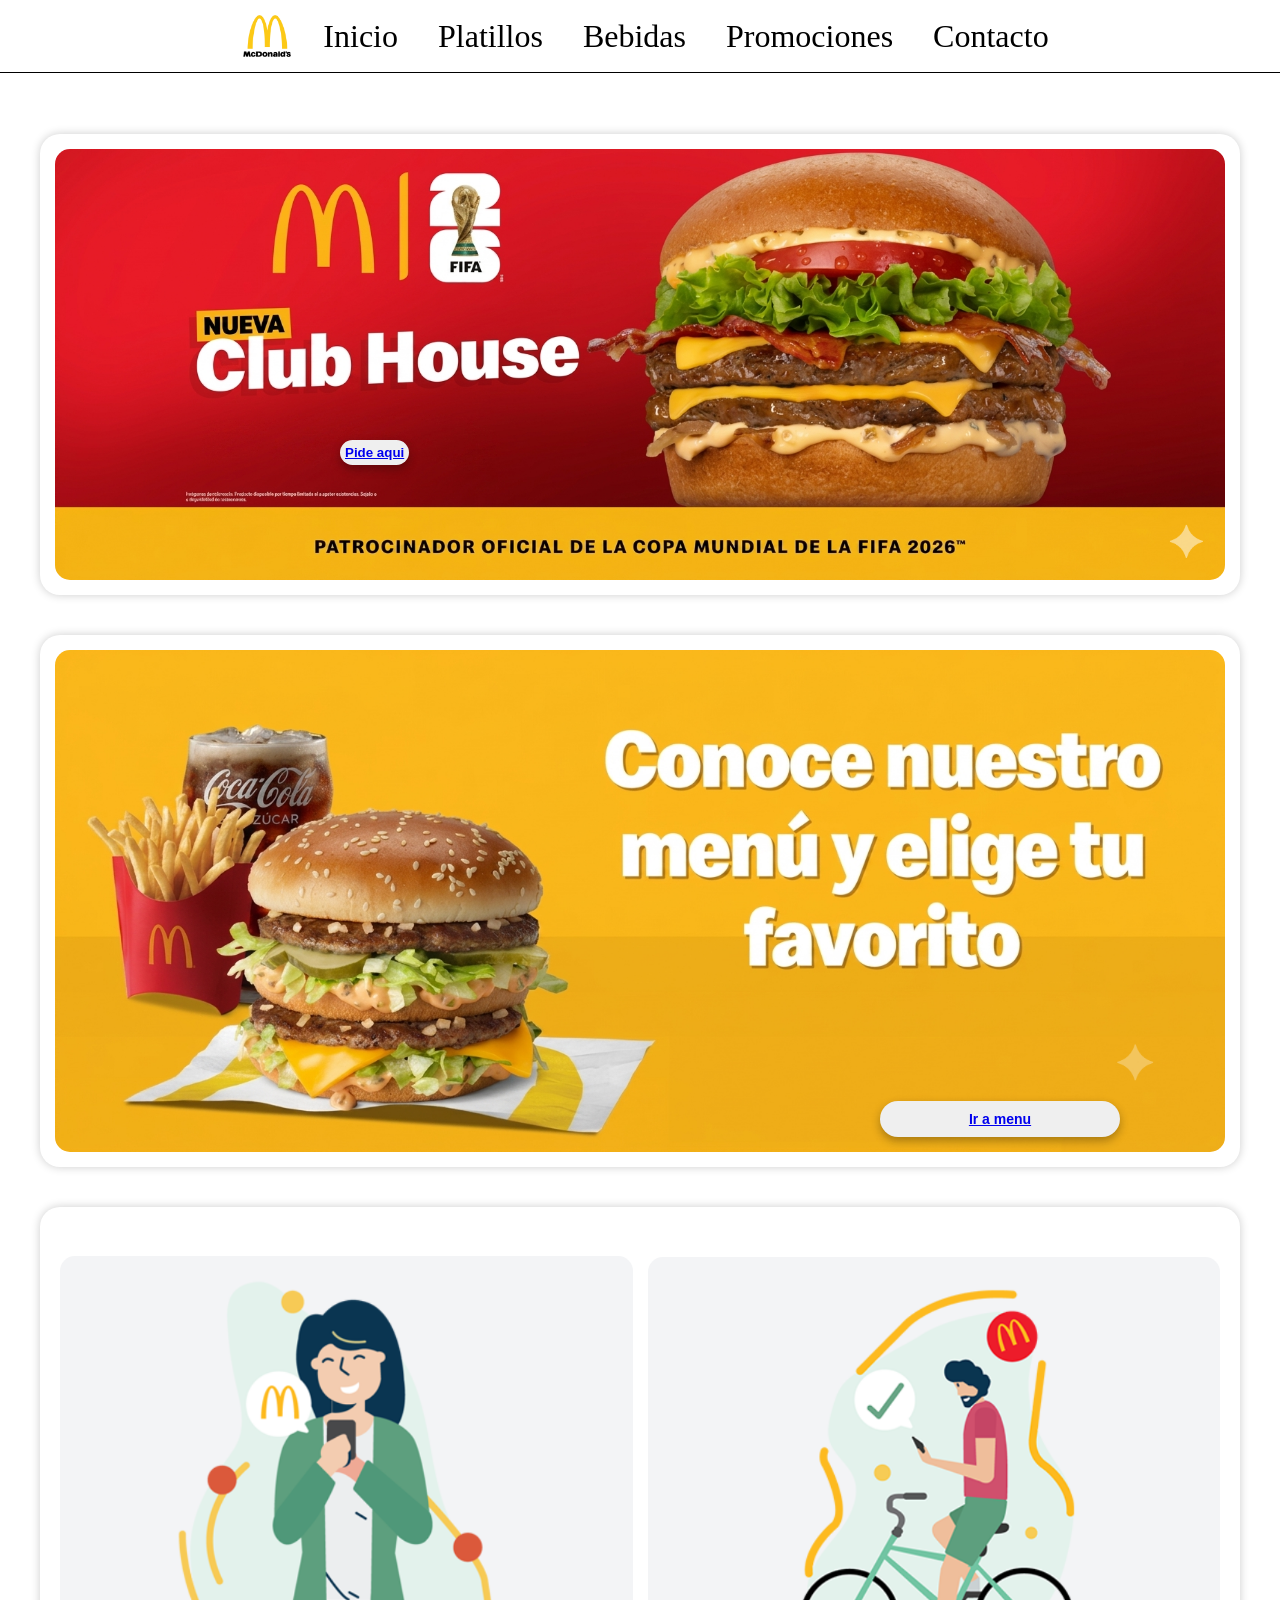
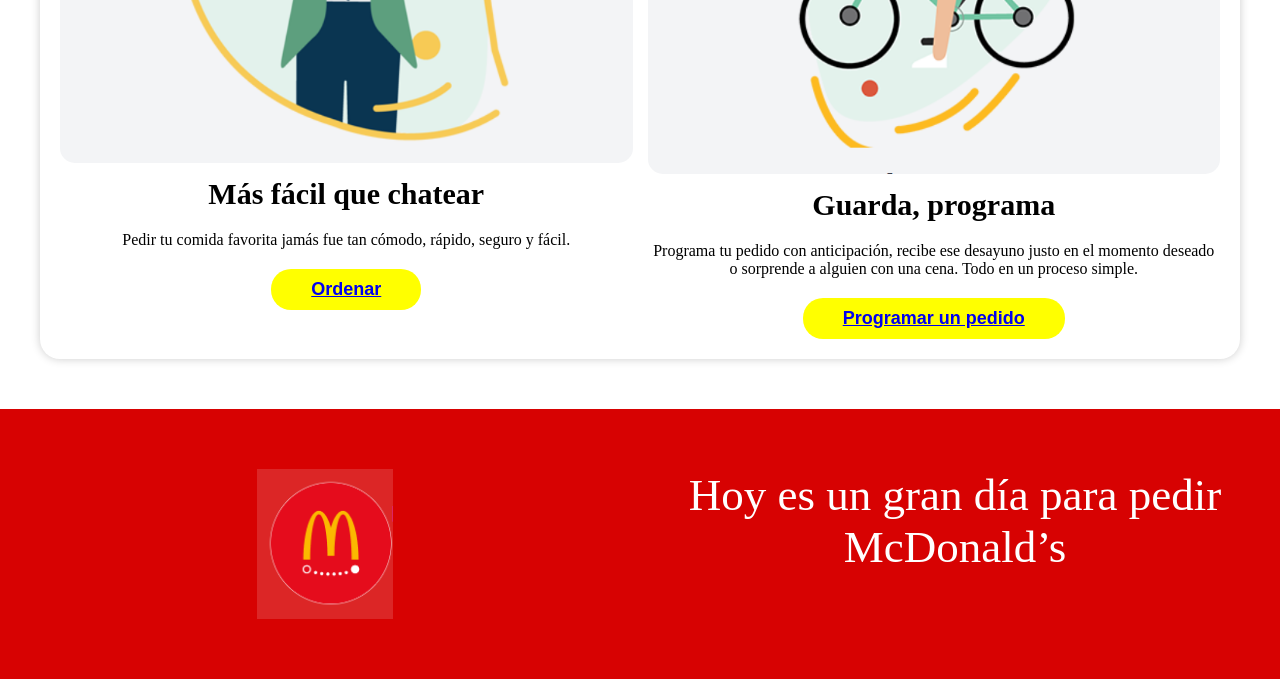
<file: index.html>
<!DOCTYPE html>
<html lang="en">
<head>
    <meta charset="UTF-8">
    <meta name="viewport" content="width=device-width, initial-scale=1.0">
    <link rel="icon" href="img/logo_mcdonals.jpg">
    <link rel="stylesheet" href="css/estilos.css">
    <link rel="stylesheet" href="css/inicio.css">
    <title>Document</title>
</head>
<body>
    <!-- barra de navegacion -->
    <header id="Navegacion">
        <nav class="barra_nav">
            <div class="nav-con">
                <a href="#Navegacion"><img src="img/logo_mcdonals.jpg" alt="MCDonals" class="lgimg"></a>
                <ul class="listado_nav">
                    <li class="plb"><a href="index.html" class="refe">Inicio</a></li>
                    <li class="plb"><a href="platillos.html" class="refe">Platillos</a></li>
                    <li class="plb"><a href="bebidas.html" class="refe">Bebidas</a></li>
                    <li class="plb"><a href="promociones.html" class="refe">Promociones</a></li>
                    <li class="plb"><a href="contacto.html" class="refe">Contacto</a></li>
                </ul>
            </div>
        </nav>
    </header>

    <section>
    <div class="hamburguesas">
        <img src="img/Gemini_Generated_Image_l8v8nql8v8nql8v8.png" alt="">
        <button class="boton"><a href="contacto.html">Pide aqui</a></button>
    </div>

    <div class="juan">
        <img src="img/Gemini_Generated_Image_qb0u0lqb0u0lqb0u.png" alt="">
        <button class="hola"><a href="platillos.html">Ir a menu</a></button>
    </div>

    <div class="contenedor">
      <div class="pepe">
        <img src="img/Captura de pantalla 2026-06-04 170542.png" alt="">
        <h2>Más fácil que chatear</h2>
        <p class="texto">Pedir tu comida favorita jamás fue tan cómodo, rápido, seguro y fácil.</p>
        <button class="boton2"><a href="platillos.html">Ordenar</a></button>
     </div>
     <div class="tio">
        <img src="img/juan.png" alt="">
        <h2>Guarda, programa</h2>
        <p class="texto">Programa tu pedido con anticipación, recibe ese desayuno justo en el momento deseado o sorprende a alguien con una cena. Todo en un proceso simple.</p>
        <button class="boton2"><a href="contacto.html">Programar un pedido</a></button>
     </div>
    </div>

    <div class="fin-de-la-pagina">
        <div class="m">
            <img src="img/holaaa.png" alt="">
        </div>
        <div class="mac">
            <p>Hoy es un gran día para pedir McDonald’s</p>
        </div>
    </div>
   


    </section>
</body>
</html>
</file>
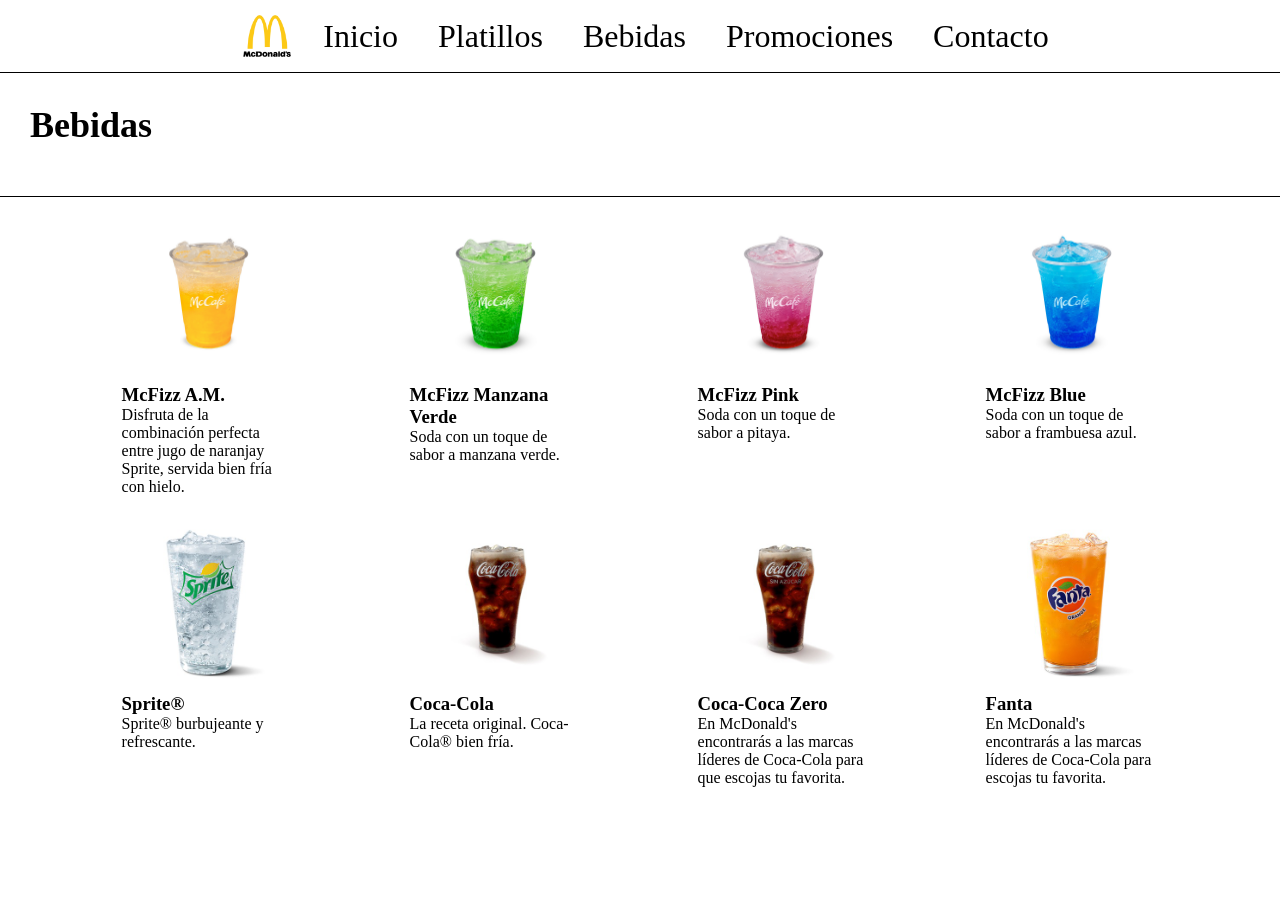
<file: bebidas.html>
<!DOCTYPE html>
<html lang="en">
<head>
    <meta charset="UTF-8">
    <meta name="viewport" content="width=device-width, initial-scale=1.0">
    <link rel="icon" href="img/logo_mcdonals.jpg">
    <link rel="stylesheet" href="css/estilos.css">
    <link rel="stylesheet" href="css/bebidas.css">
    <title>Document</title>
</head>
<body>
    <!-- barra de navegacion -->
    <header id="Navegacion">
        <nav class="barra_nav">
            <div class="nav-con">
                <a href="#Navegacion"><img src="img/logo_mcdonals.jpg" alt="MCDonals" class="lgimg"></a>
                <ul class="listado_nav">
                    <li class="plb"><a href="index.html" class="refe">Inicio</a></li>
                    <li class="plb"><a href="platillos.html" class="refe">Platillos</a></li>
                    <li class="plb"><a href="bebidas.html" class="refe">Bebidas</a></li>
                    <li class="plb"><a href="promociones.html" class="refe">Promociones</a></li>
                    <li class="plb"><a href="contacto.html" class="refe">Contacto</a></li>
                </ul>
            </div>
        </nav>
    </header>
    <section>
        <div class="soda">
        <h2 class="bebidas">Bebidas</h2>
        </div>

        <div class="contenedor">
            <div class="img">
                <img src="img/bebida1.jpg" alt="">
                <h3>McFizz A.M.</h3>
                <p>Disfruta de la combinación perfecta entre jugo de naranjay Sprite, servida bien fría con hielo.</p>
            </div>

            <div class="img">
                <img src="img/bebida2.jpg" alt="">
                <h3>McFizz Manzana Verde</h3>
                <p>Soda con un toque de sabor a manzana verde.</p>
            </div>

            <div class="img">
                <img src="img/bebida3.jpg" alt="">
                <h3>McFizz Pink</h3>
                <p>Soda con un toque de sabor a pitaya.</p>
            </div>

            <div class="img">
                <img src="img/bebida4.jpg" alt="">
                <h3>McFizz Blue</h3>
                <p>Soda con un toque de sabor a frambuesa azul.</p>
            </div>

            <div class="img">
                <img src="img/bebida5.jpg" alt="">
                <h3>Sprite®</h3>
                <p>Sprite® burbujeante y refrescante.</p>
            </div>

            <div class="img">
                <img src="img/bebida6.jpg" alt="">
                <h3>Coca-Cola</h3>
                <p>La receta original. Coca-Cola® bien fría.</p>
            </div>

            <div class="img">
                <img src="img/bebida7.jpg" alt="">
                <h3>Coca-Coca Zero</h3>
                <p>En McDonald's encontrarás a las marcas líderes de Coca-Cola para que escojas tu favorita.</p>
            </div>

            <div class="img">
                <img src="img/bebida8.jpg" alt="">
                <h3>Fanta</h3>
                <p>En McDonald's encontrarás a las marcas líderes de Coca-Cola para escojas tu favorita.</p>
            </div>
        </div>
    </section>
</body>
</html>
</file>
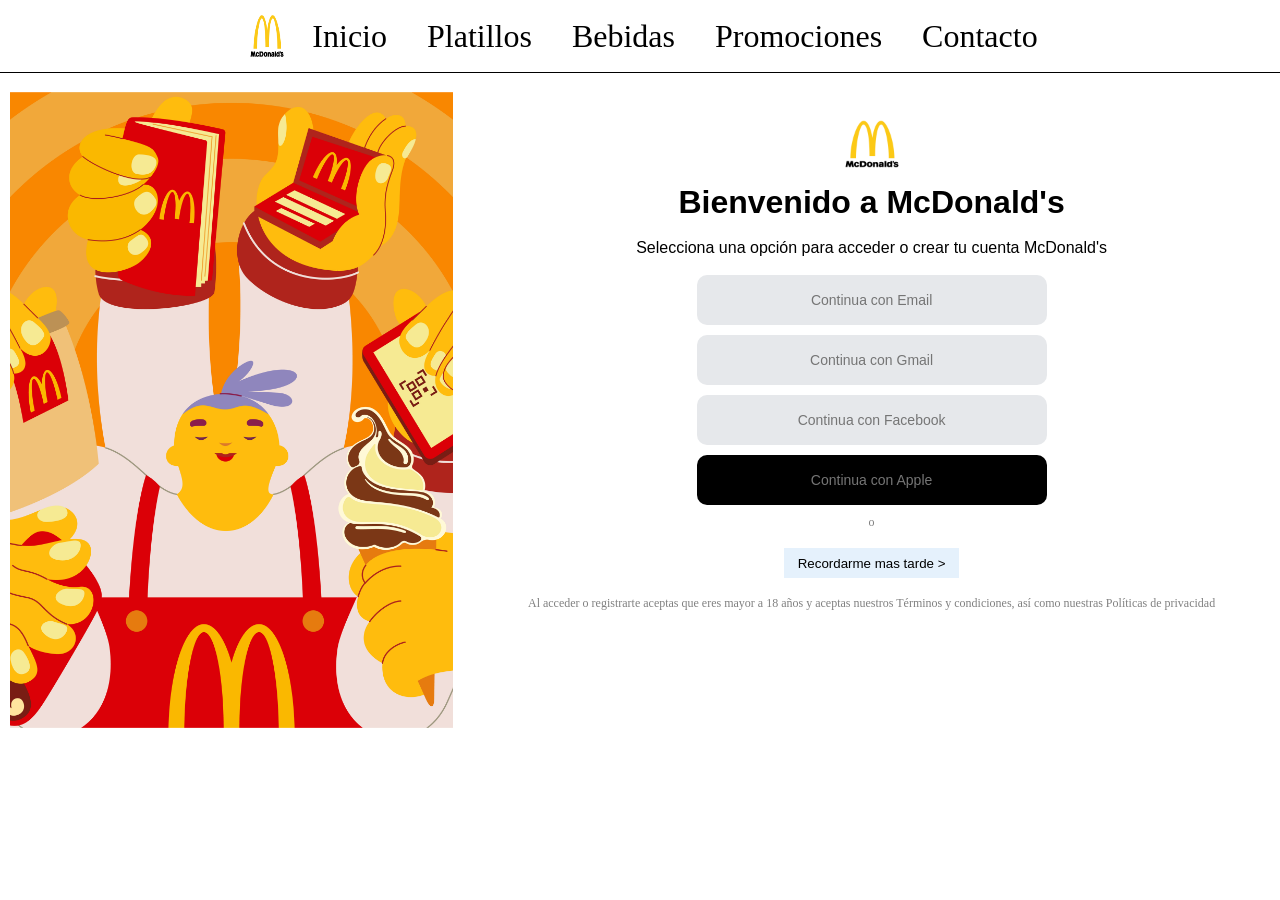
<file: contacto.html>
<!DOCTYPE html>
<html lang="en">
<head>
    <meta charset="UTF-8">
    <meta name="viewport" content="width=device-width, initial-scale=1.0">
    <link rel="icon" href="img/logo_mcdonals.jpg">
    <link rel="stylesheet" href="css/estilos.css">
    <link rel="stylesheet" href="css/contacto.css">
    <title>Document</title>
</head>
<body>
    <!-- barra de navegacion -->
    <header id="Navegacion">
        <nav class="barra_nav">
            <div class="nav-con">
                <a href="#Navegacion"><img src="img/logo_mcdonals.jpg" alt="MCDonals" class="lgimg"></a>
                <ul class="listado_nav">
                    <li class="plb"><a href="index.html" class="refe">Inicio</a></li>
                    <li class="plb"><a href="platillos.html" class="refe">Platillos</a></li>
                    <li class="plb"><a href="bebidas.html" class="refe">Bebidas</a></li>
                    <li class="plb"><a href="promociones.html" class="refe">Promociones</a></li>
                    <li class="plb"><a href="contacto.html" class="refe">Contacto</a></li>
                </ul>
            </div>
        </nav>
    </header>
<!-- cuenta -->
 <section>
<div class="contenedor">
    <div class="contenedor1">
    </div>
    <div class="contenedor2">
        <div class="imagen">
            <img src="img/logo_mcdonals.jpg" alt="" class="logo">
        </div>
        <h2>Bienvenido a McDonald's</h2>
        <br>
        <p>Selecciona una opción para acceder o crear tu cuenta McDonald's</p>
        <!-- botones de cuenta -->
         <br>
        <div class="cuenta">
            <div class="boton">               
                <input type="text" placeholder="Continua con Email" required>
            </div>
            <div class="boton">            
                <input type="text" placeholder="Continua con Gmail">
            </div>
            <div class="boton">
                <input type="text" placeholder="Continua con Facebook">
            </div>
            <div class="boton">
                <input type="text" placeholder="Continua con Apple" class="Apple">
            </div>
            <span>o</span> 
            <br>
            <button>Recordarme mas tarde ></button> 
            <br>
            <span>Al acceder o registrarte aceptas que eres mayor a 18 años y aceptas nuestros Términos y condiciones, así como nuestras Políticas de privacidad</span>        
        </div>
        <!-- fin de cuenta -->
    </div>
</div>
 </section>

</body>
</html>
</file>
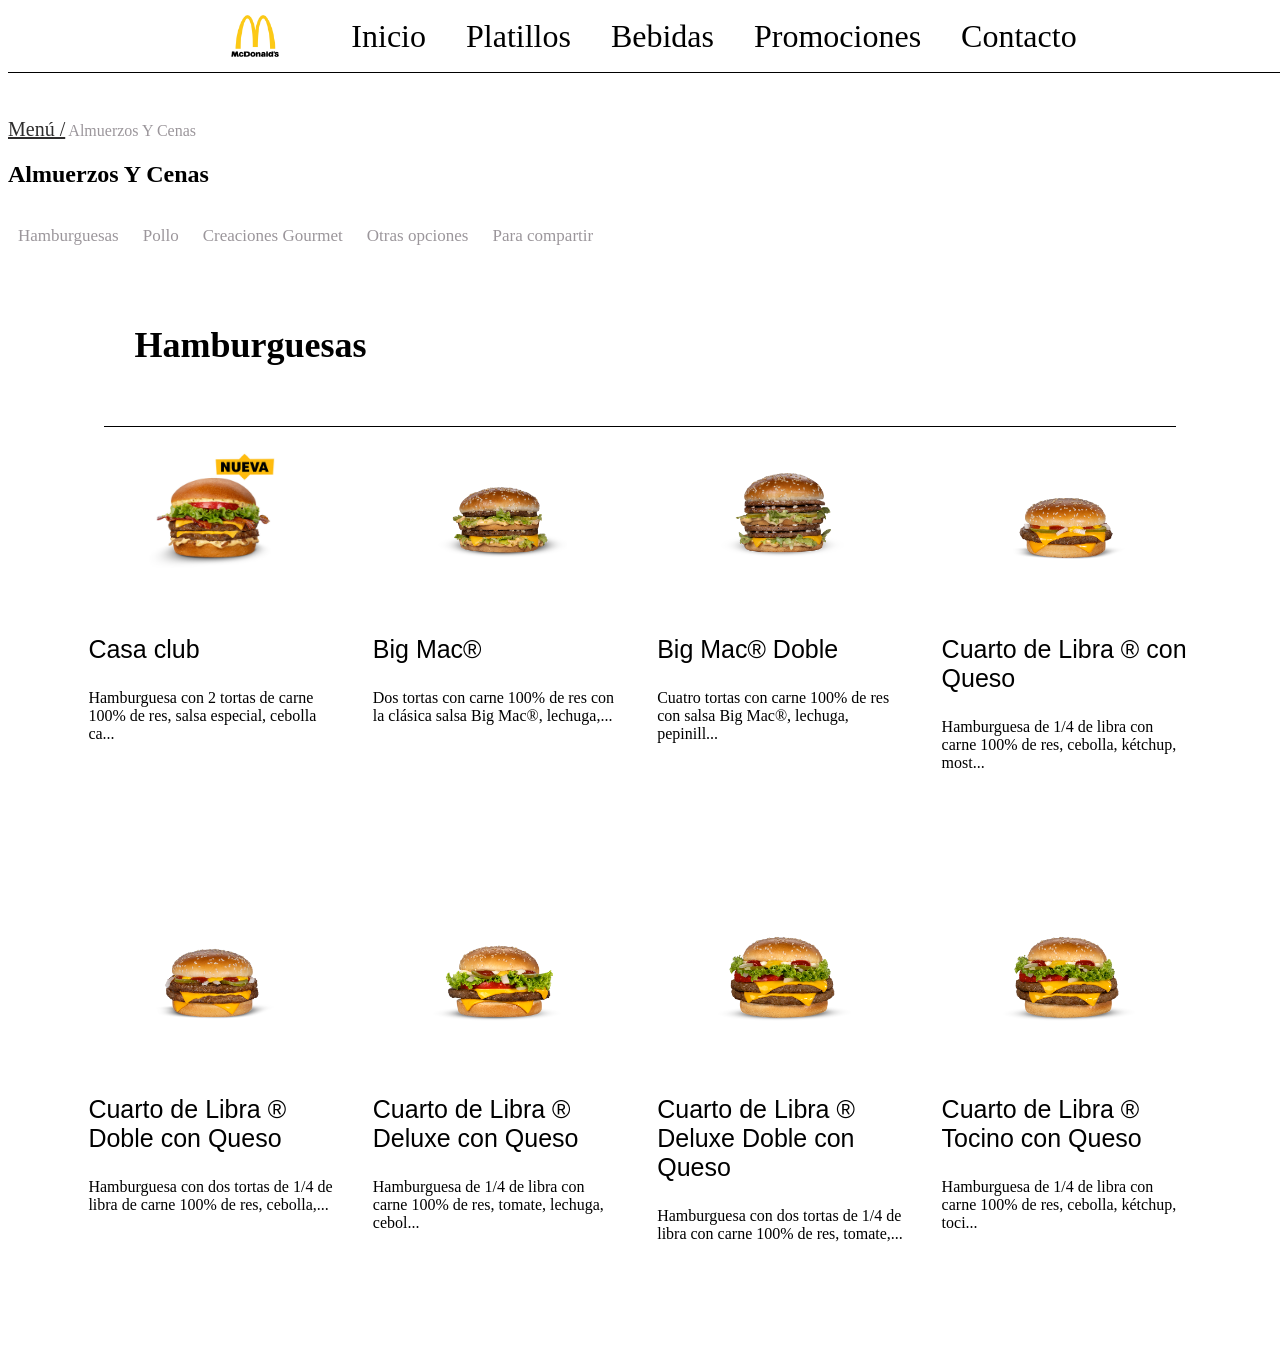
<file: platillos.html>
<!DOCTYPE html>
<html lang="en">
<head>
    <meta charset="UTF-8">
    <meta name="viewport" content="width=device-width, initial-scale=1.0">
    <link rel="icon" href="img/logo_mcdonals.jpg">
    <link rel="stylesheet" href="css/estilos.css">
    <link rel="stylesheet" href="css/platillos.css">
    <title>Document</title>
</head>
<body>
    <!-- barra de navegacion -->
    <header id="Navegacion">
        <nav class="barra_nav">
            <div class="nav-con">
                <a href="#Navegacion"><img src="img/logo_mcdonals.jpg" alt="MCDonals" class="lgimg"></a>
                <ul class="listado_nav">
                    <li class="plb"><a href="index.html" class="refe">Inicio</a></li>
                    <li class="plb"><a href="platillos.html" class="refe">Platillos</a></li>
                    <li class="plb"><a href="bebidas.html" class="refe">Bebidas</a></li>
                    <li class="plb"><a href="promociones.html" class="refe">Promociones</a></li>
                    <li class="plb"><a href="contacto.html" class="refe">Contacto</a></li>
                </ul>
            </div>
        </nav>
    </header>
    <section class="hamburguesas">
<br>
<br>
    <a href="index.html" class="an">Menú /</a> <span>Almuerzos Y Cenas</span>
<br>
<h1>Almuerzos Y Cenas</h1>
<br>
<div class="car">
<span>Hamburguesas</span> <span>Pollo</span> <span>
Creaciones Gourmet</span> <span>
Otras opciones
</span>
<span>
Para compartir</span>
</div>
<br>
<div class="titulo-2">
    <h2>Hamburguesas</h2>
</div>

<div class="contenedor">
<div class="contenedor-tarjetas">
    <img src="img/hamburguesa 1.jpg" alt="">
    <br>
    <p class="tt">Casa club</p>
    <p class="p">Hamburguesa con 2 tortas de carne 100% de res, salsa especial, cebolla ca...</p>
    <br>
</div>

<div class="contenedor-tarjetas">
    <img src="img/hamburguesa 2..png" alt="">
    <br>
    <p class="tt">Big Mac®</p>
    <p class="p">Dos tortas con carne 100% de res con la clásica salsa Big Mac®, lechuga,...</p>
    <br>
</div>

<div class="contenedor-tarjetas">
    <img src="img/hamburguesa 3.png" alt="">
    <br>
    <p class="tt">Big Mac® Doble
</p>
    <p class="p">Cuatro tortas con carne 100% de res con salsa Big Mac®, lechuga, pepinill...</p>
    <br>
</div>

<div class="contenedor-tarjetas">
    <img src="img/hamburguesa 4.png" alt="">
    <br>
    <p class="tt">Cuarto de Libra ® con Queso
</p>
    <p class="p">Hamburguesa de 1/4 de libra con carne 100% de res, cebolla, kétchup, most...</p>
    <br>
</div>

<div class="contenedor-tarjetas">
    <img src="img/hamburguesa 5.png" alt="">
    <br>
    <p class="tt">Cuarto de Libra ® Doble con Queso
</p>
    <p class="p">Hamburguesa con dos tortas de 1/4 de libra de carne 100% de res, cebolla,...</p>
    <br>
</div>

<div class="contenedor-tarjetas">
    <img src="img/hamburguesa 6.png ">
    <br>
    <p class="tt">Cuarto de Libra ® Deluxe con Queso
</p>
    <p class="p">Hamburguesa de 1/4 de libra con carne 100% de res, tomate, lechuga, cebol...</p>
    <br>
</div>

<div class="contenedor-tarjetas">
    <img src="img/hamburguesa 7.png">
    <br>
    <p class="tt">Cuarto de Libra ® Deluxe Doble con Queso
</p>
    <p class="p">Hamburguesa con dos tortas de 1/4 de libra con carne 100% de res, tomate,...</p>
    <br>
</div>

<div class="contenedor-tarjetas">
    <img src="img/hamburguesa 7.png">
    <br>
    <p class="tt">Cuarto de Libra ® Tocino con Queso
</p>
    <p class="p">Hamburguesa de 1/4 de libra con carne 100% de res, cebolla, kétchup, toci...</p>
    <br>
</div>


</div>


</section>
</body>
</html>
</file>
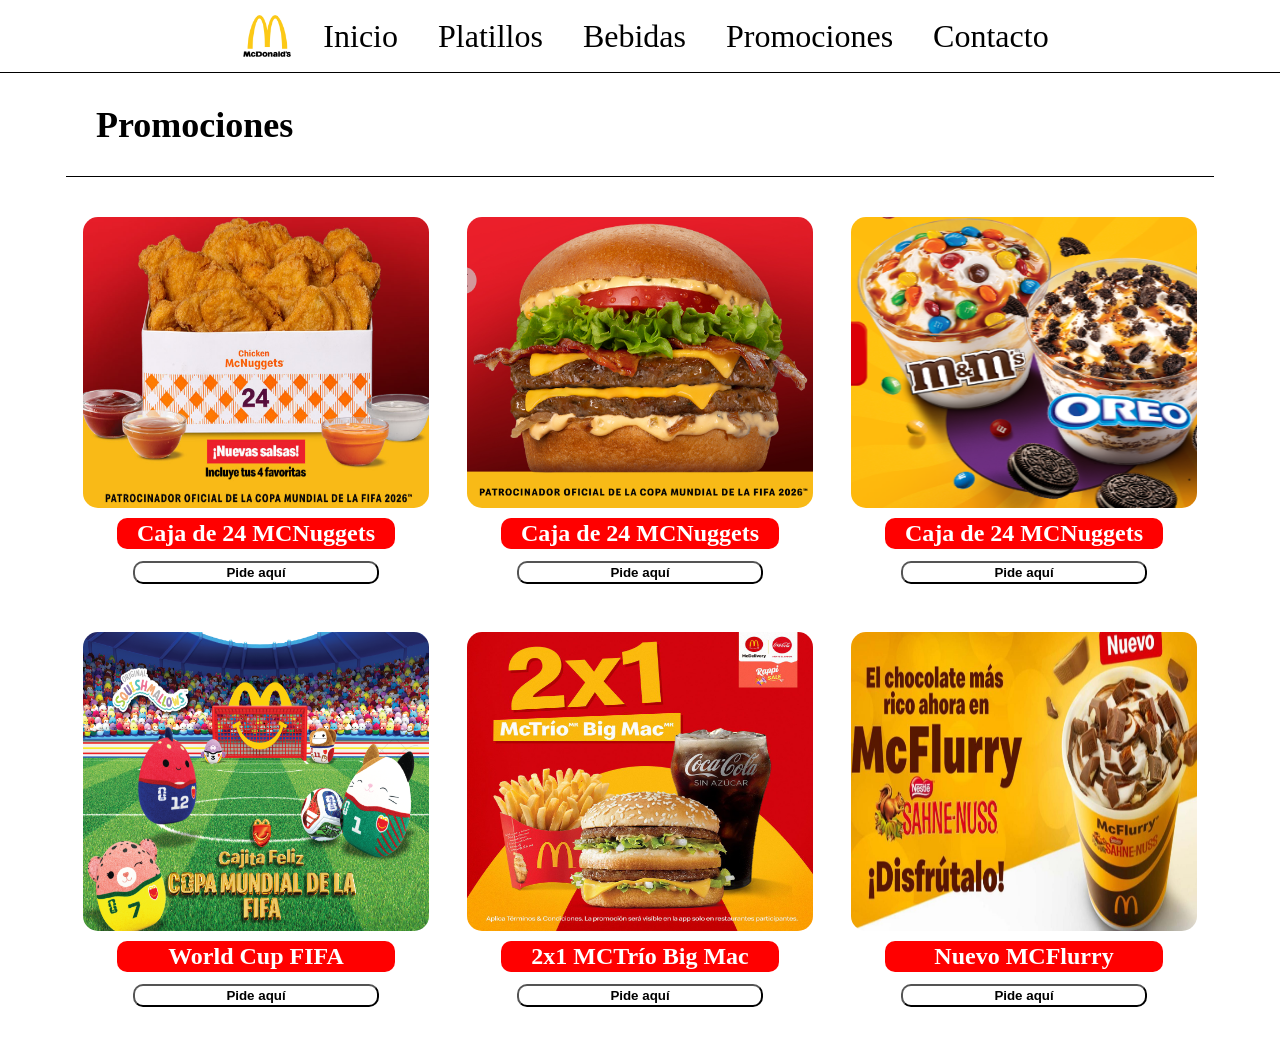
<file: promociones.html>
<!DOCTYPE html>
<html lang="en">
<head>
    <meta charset="UTF-8">
    <meta name="viewport" content="width=device-width, initial-scale=1.0">
    <link rel="icon" href="img/logo_mcdonals.jpg">
    <link rel="stylesheet" href="css/estilos.css">
    <link rel="stylesheet" href="css/promociones.css">
    <title>Promociones</title>
</head>
<body>
    <!-- barra de navegacion -->
    <header id="Navegacion">
        <nav class="barra_nav">
            <div class="nav-con">
                <a href="index.html"><img src="img/logo_mcdonals.jpg" alt="MCDonals" class="lgimg"></a>
                <ul class="listado_nav">
                    <li class="plb"><a href="index.html" class="refe">Inicio</a></li>
                    <li class="plb"><a href="platillos.html" class="refe">Platillos</a></li>
                    <li class="plb"><a href="bebidas.html" class="refe">Bebidas</a></li>
                    <li class="plb"><a href="promociones.html" class="refe">Promociones</a></li>
                    <li class="plb"><a href="contacto.html" class="refe">Contacto</a></li>
                </ul>
            </div>
        </nav>
    </header>
    <section>
        <div class="titulo">
            <h2>Promociones</h1>
        </div>
        <div class="contenedor">
            <div class="con-promos">
            <div class="promos">
                <div class="img">
                    <img src="img/pollloo.png" alt="">
                </div>
                <h2>Caja de 24 MCNuggets</h2>
                <a href="contacto.html"><p><button>Pide aquí</button></p></a>
            </div>
            <div class="promos">
                <div class="img">
                    <img src="img/hamburguesass.png" alt="">
                </div>
                <h2>Caja de 24 MCNuggets</h2>
                <a href="contacto.html"><p><button>Pide aquí</button></p></a>
            </div>
            <div class="promos">
                <div class="img">
                    <img src="img/helado.png" alt="">
                </div>
                <h2>Caja de 24 MCNuggets</h2>
                <a href="contacto.html"><p><button>Pide aquí</button></p></a>
            </div>
            <div class="promos">
                <div class="img">
                    <img src="img/cajita-feliz.png" alt="">
                </div>
                <h2>World Cup FIFA</h2>
                <a href="contacto.html"><p><button>Pide aquí</button></p></a>
            </div>
            <div class="promos">
                <div class="img">
                    <img src="img/2x1jaja.jpg" alt="">
                </div>
                <h2>2x1 MCTrío Big Mac</h2>
                <a href="contacto.html"><p><button>Pide aquí</button></p></a>
            </div>
            <div class="promos">
                <div class="img">
                    <img src="img/sahne-nuss.jpg" alt="">
                </div>
                <h2>Nuevo MCFlurry</h2>
                <a href="contacto.html"><p><button>Pide aquí</button></p></a>
            </div>
            </div>
        </div>
    </section>
</body>
</html>
</file>
<file: css/estilos.css>
/* navegacion */
#Navegacion{
    width: 100%;
    height: 74px;
}
.barra_nav{
    display: flex;
    justify-content: space-evenly;
    width: 100%;
    background-color: white;
    position: fixed;
    top: 0;
    border-bottom: 1px solid black;
}
@media(max-width:768px){
    #Navegacion{
    width: 100%;
    height: 150px;
    }
    .barra_nav{
    height: 150px;
    }
    .nav-con{
    flex-wrap: wrap;
    justify-content: center;
    }
}
@media(max-width:468px){
    #Navegacion{
    width: 100%;
    height: 200px;
    }
    .barra_nav{
    height: 200px;
    }
    .nav-con{
    flex-wrap: wrap;
    justify-content: center;
    }
    .listado_nav{
    flex-wrap: wrap;
    }
}
.nav-con{
    display: flex;
    align-items: center;
}
.lgimg{
    display: flex;
    height: 8vh;
    border-radius: 10%;
    margin-left: 20px;
}
.listado_nav{
    display: flex;
    margin-right: 0;
    list-style: none;
}
.plb{
    font-size: 32px;
    padding-left: 20px;
    padding-right: 20px;
    transition: 1s ease;
}
.plb:hover{
    transform: scale(1.2);
    transition: 1s ease;

}
.listado_nav, .plb, .refe{
    color: black;
    text-decoration: none;
}
.refe:hover{
    color: #fdb913;
    text-decoration: underline;
}
</file>
<file: css/inicio.css>
*{
    margin: 0;
    padding: 0;
    box-sizing: border-box;
}

body{
    display: flex;
    flex-direction: column;
    align-items: center;
    padding: 20px 0;
    width: 100%;
    overflow-x: hidden; 
}

.hamburguesas{
    position: relative; 
    width: 90%;         
    max-width: 1200px;
    padding: 15px;      
    border-radius: 20px;
    box-shadow: 0 0 10px rgba(0,0,0,0.2);  
    margin: 30px auto;  
}

.hamburguesas img{
    width: 100%;
    height: auto;       
    display: block;
    border-radius: 15px;
    object-fit: cover;
}

.hamburguesas .boton{
    position: absolute;
    bottom: 50px;       
    left: 25%;          
    padding: 5px 5px; 
    border-radius: 25px;
    border: none;
    cursor: pointer;
    font-weight: bold;
    box-shadow: 0 4px 10px rgba(0, 0, 0, 0.3);
}

.hamburguesas .boton:hover {
    background-color: yellow;
    transition: 0.3s;
}

.juan{
    position: relative; 
    width: 90%;         
    max-width: 1200px;
    padding: 15px;
    border-radius: 20px;
    box-shadow: 0 0 10px rgba(0,0,0,0.2);
    margin: 30px auto;  
}

.juan img{
    width: 100%;
    height: auto;
    display: block;
    border-radius: 15px;
    object-fit: cover;
}

.juan .hola{
    position: absolute;
    bottom: 30px;       
    left: 70%;          
    transform: translateX(-50%); 
    padding: 10px 20px;
    border-radius: 25px;
    border: none;
    cursor: pointer;
    font-weight: bold;
    box-shadow: 0 4px 10px rgba(0, 0, 0, 0.3);
    font-size: 14px;
}

.contenedor{
    display: grid;
    grid-template-columns: 1fr; 
    align-items: center;
    width: 90%;
    max-width: 1200px;
    padding: 20px;
    border-radius: 20px;
    box-shadow: 0 0 10px rgba(0,0,0,0.2);
    gap: 15px; 
    margin: 30px auto;  
    text-align: center;
}

.contenedor img{
    width: 100%;
    height: auto;
    border-radius: 15px;
}

.contenedor h2{ 
    font-size: 30px; 
    margin-top: 10px;
}

.contenedor .texto{
    margin-top: 20px;
}

.contenedor .tio{
    margin-top: 30px;
}

.contenedor .boton2{
    background-color: yellow;
    padding: 10px 40px;
    border-radius: 20px;
    border: none;
    cursor: pointer;
    font-weight: bold;
    font-size: 18px;
    margin-top: 20px;
}

.fin-de-la-pagina{
    display: grid;
    grid-template-columns: 1fr;
    align-content: center;
    justify-items: center;
    width: 100%;        
    min-height: 50vh;  
    background-color: rgb(215, 2, 2);
    margin: 50px 0 0 0; 
    padding: 30px 10px;
}

.m{
    width: 80%;        
    max-width: 300px; 
    height: 150px;
    margin: 0 auto 20px auto;  
    display: flex;
    justify-content: center;
    align-items: center;
}

.m img{
    width: 100%;      
    height: 100%;
    object-fit: contain; 
}

.fin-de-la-pagina .mac{
    width: 100%;
    text-align: center;
    color: white;
    font-size: 32px;  
}

@media(min-width: 768px){
    .hamburguesas, .juan, .contenedor{
        margin: 40px auto;
        width: 85%;
    }
    .hamburguesas .boton{
        bottom: 75px;       
        left: 25%;  
        transform: translateX(0);
    }
    .juan .hola{
        left:70%; ;
        right: 30px;
        transform: translateX(0);
    }
    .contenedor{
        grid-template-columns: repeat(2, 1fr);
        text-align: center;
    }
    .fin-de-la-pagina{
        grid-template-columns: repeat(2, 1fr);
        min-height: 40vh;
    }
    .m{
        margin: 0 auto;
    }
}

@media(min-width: 1024px){
    .hamburguesas, .juan, .contenedor{
        width: 70%;
    }
    .hamburguesas .boton{
        bottom: 130px;       
        left: 25%;  
        transform: translateX(0);
    }
    .juan .hola{
         left:70%; ;
        right: 120px;
        transform: translateX(0);
    }
    .fin-de-la-pagina .mac{
        font-size: 45px;
    }
}

@media(min-width: 1200px){
    .hamburguesas, .juan, .contenedor{
        width: 100%;
    }
    .fin-de-la-pagina{
        min-height: 30vh;
    }
}
</file>
<file: css/bebidas.css>
*{
    margin: 0;
    padding: 0;
}

.soda{
    width: 100%;
    margin: 0 auto;
    font-size: 1.5rem;
    padding: 30px;
    border-bottom: 1px solid black;

}

.bebidas{
    padding-bottom: 20px;
}

.contenedor{
    display: grid;
    grid-template-columns: repeat(4, 1fr);
    justify-items: center;
    width: 90%;
    background-color: white;
    margin: 0 auto;
}

.contenedor .img{
    display: block;
    margin: 10px auto;
    height: 60%;
    width: 60%;
    background-position: center;
}

.contenedor .img img{
    width: 100%;
}

@media (max-width:768px){
    .contenedor{
    display: grid;
    grid-template-columns: repeat(3, 1fr);
    }
    
}

@media (max-width:468px){
    .contenedor{
    display: grid;
    grid-template-columns: 1fr;
    }
}
</file>
<file: css/contacto.css>
*{
    margin: 0;
    padding: 0;
}

.contenedor{
    display: flex;
}


.contenedor2{
    width: 90%;
}
h2{
    font-family: 'Gill Sans', 'Gill Sans MT', Calibri, 'Trebuchet MS', sans-serif;
    font-size: 32px;
    text-align: center;
    justify-content: center;
}

p{
    text-align: center;
    font-family: 'Gill Sans', 'Gill Sans MT', Calibri, 'Trebuchet MS', sans-serif;
}

.imagen{
    width: 80px;
    height: 80px;
    margin: 30px auto 0 auto;
}
.imagen .logo{
    width: 100%;
    height: 100%;
}

@media(min-width:768px){
.contenedor1{
    background-image: url(../img/McDonalds.webp);
    background-position: center;
    background-size: cover;
    height: 652px;
    width: 500px;
    margin: 5px;
}

.banner{
    overflow: hidden;
    width: 100%;
    height: 100%;
}

}
@media(min-width:1200px){
.contenedor1{
    background-image: url(../img/McDonalds.webp);
    background-position: center;
    background-size: cover;
    height: 652px;
    width: 625px;
    margin: 10px;
}

.banner{
    overflow: hidden;
    width: 100%;
    height: 100%;
}
}

img{
    width: 50px;
    height: 50px;
}

.cuenta{
    display: flex;
    flex-direction: column;
    align-items: center;
}

.boton{
    height: 60px;
}

input{
    font-size: 14px;
    text-align: center;
    color: black;
    background-color: rgb(230, 232, 235);
    border: none;
    width: 350px;
    height: 50px;
    border-radius: 10px;
    transition: transform 1s ease;
}
input:hover{
    background-color: rgb(255, 204, 0);
    transform: scale(1.02);
    transition: transform 1s ease;
}

.Apple{
    font-size: 14px;
    text-align: center;
    background-color: black;
    color: white;
    border: none;
    width: 350px;
    height: 50px;
    border-radius: 10px;
    transition: transform 1s ease;
}

span{
    color: gray;
    font-size: 12px;
}

button{
    width: 175px;
    height: 30px;
    border: none;
    background-color: rgb(229, 241, 252);
}
</file>
<file: css/platillos.css>
.titulo-2{
width: 80%;
margin: 0 auto;
font-size:1.5rem;
padding: 30px;
border-bottom: 1px solid black;
}
.contenedor{
    display: grid;
    grid-template-columns:repeat(4, 1fr);
    justify-items: center;
  width: 90%;
  background-color: white;
  margin: 0 auto;
}

.contenedor .contenedor-tarjetas{
    width: 250px;
    height: 450px;
    background-color:white;
    margin-top: 10px;
    border-radius: 25px;
}

.contenedor-tarjetas img{
    display: block;
    margin: 10px auto;
    height: 30%;
    width: 55%;
    border-radius: 10px;
    background-position: center;
    align-items: center
    ;
}

p.tt{
   font-family: 'Franklin Gothic Medium', 'Arial Narrow', Arial, sans-serif;
    color: black;
    font-size: 25px;
}

a.an{
    color: rgb(46, 45, 45);
    font-size: 20px;
}

span{
    color: #9b969b;
}

.car span{
    color:  #9b969b;
    font-size: 17px;
    padding: 10px;
}

@media(max-width:768px){
    .contenedor{
        display: grid;
        grid-template-columns: repeat(2, 1fr);
    }
}

@media(max-width:468px){
    .contenedor{
        display: grid;
        grid-template-columns: repeat(1, 1fr);
    }
}
</file>
<file: css/promociones.css>
*{
    margin: 0;
    padding: 0;
}
.titulo{
    width: 85%;
    margin: 0 auto;
    font-size: 1.5rem;
    padding: 30px;
    border-bottom: 1px solid black;
}
.contenedor{
    width: 90%;
    margin: 0 auto;
}
.con-promos{
    display: grid;
    grid-template-columns: repeat(3, 1fr);
    margin-top: 40px;
}
.promos .img{
    width: 90%;
    height: 70%;
    margin: 0 auto;
}
.promos .img img{
    width: 100%;
    height: 100%;
    border-radius: 15px;
}
.promos h2{
    width: 70%;
    text-align: center;
    margin: 10px auto 0 auto;
    background-color: red;
    color: white;
    border-radius: 10px;
    padding: 2px 5px 2px 5px;
    font-weight: 900;
}
.promos p, button{
    width: 80%;
    text-align: center;
    margin: 5px auto 0 auto;
    border-radius: 10px;
    padding: 2px 5px 2px 5px;
    background-color: white;
    font-weight: 900;
}
@media(max-width:768px){
    .con-promos{
    display: grid;
    grid-template-columns: 1fr 1fr;
    }
}
@media(max-width:468px){
    .con-promos{
    display: grid;
    grid-template-columns: 1fr;
    }
    .contenedor{
        height: 2100px;
    }
}
</file>
